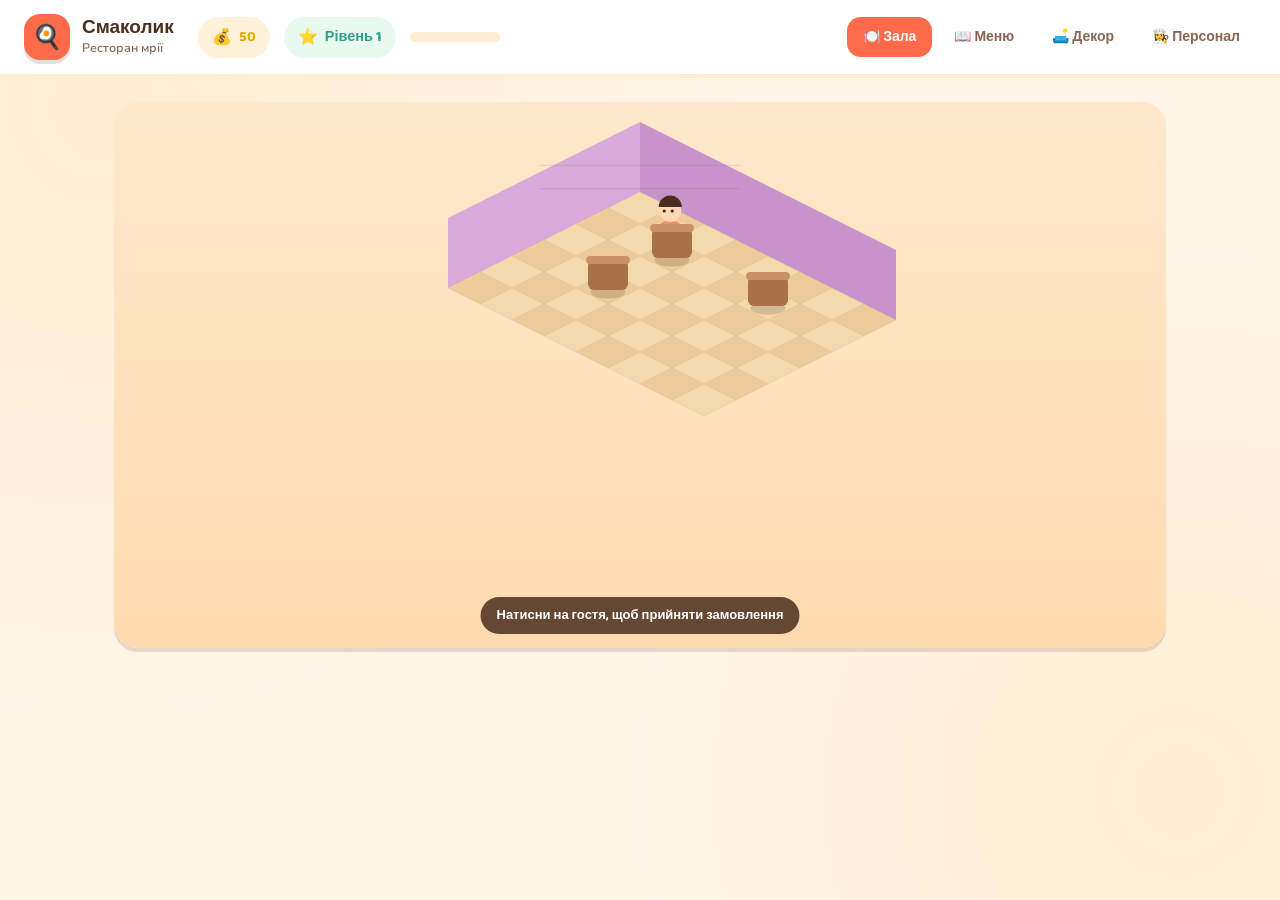
<file: index.html>
<!DOCTYPE html>
<html lang="uk">
<head>
<meta charset="UTF-8">
<meta name="viewport" content="width=device-width, initial-scale=1.0">
<title>Смаколик — ресторан твоєї мрії</title>
<link rel="preconnect" href="https://fonts.googleapis.com">
<link href="https://fonts.googleapis.com/css2?family=Baloo+2:wght@500;600;700;800&family=Nunito:wght@400;600;700;800&display=swap" rel="stylesheet">
<link rel="stylesheet" href="style.css">
</head>
<body>

<div class="topbar">
  <div class="brand">
    <div class="brand-icon">🍳</div>
    <div class="brand-text">
      <div class="brand-name">Смаколик</div>
      <div class="brand-sub">Ресторан мрії</div>
    </div>
  </div>

  <div class="stats">
    <div class="stat stat-money">
      <span class="stat-icon">💰</span>
      <span class="stat-value" id="moneyVal">50</span>
    </div>
    <div class="stat stat-level">
      <span class="stat-icon">⭐</span>
      <span class="stat-value">Рівень <span id="levelVal">1</span></span>
    </div>
    <div class="stat stat-xp">
      <div class="xp-bar"><div class="xp-fill" id="xpFill"></div></div>
    </div>
  </div>

  <div class="tabs">
    <button class="tab-btn active" data-tab="room">🍽️ Зала</button>
    <button class="tab-btn" data-tab="menu">📖 Меню</button>
    <button class="tab-btn" data-tab="shop">🛋️ Декор</button>
    <button class="tab-btn" data-tab="staff">👩‍🍳 Персонал</button>
  </div>
</div>

<div class="page">

  <section class="tab-panel active" id="tab-room">
    <div class="canvas-wrap">
      <canvas id="gameCanvas"></canvas>
      <div class="canvas-hint" id="canvasHint">Натисни на гостя, щоб прийняти замовлення</div>
    </div>
  </section>

  <section class="tab-panel" id="tab-menu">
    <div class="panel-head">
      <h2>Меню закладу</h2>
      <p>Відкривай нові страви — кожна додає різноманіття замовлень.</p>
    </div>
    <div class="card-grid" id="menuGrid"></div>
  </section>

  <section class="tab-panel" id="tab-shop">
    <div class="panel-head">
      <h2>Декор та меблі</h2>
      <p>Прикрашай заклад — гості залишають більші чайові у затишній атмосфері.</p>
    </div>
    <div class="card-grid" id="shopGrid"></div>
  </section>

  <section class="tab-panel" id="tab-staff">
    <div class="panel-head">
      <h2>Персонал</h2>
      <p>Наймай кухарів та офіціантів — вони пришвидшують готування і обслуговування.</p>
    </div>
    <div class="card-grid" id="staffGrid"></div>
  </section>

</div>

<div class="toast-stack" id="toastStack"></div>

<div class="celebration-overlay" id="celebrationOverlay">
  <div class="celebration-card">
    <div class="celebration-emoji">🎉</div>
    <div class="celebration-title">Новий рівень!</div>
    <div class="celebration-sub" id="celebrationText"></div>
    <button class="btn-primary" id="celebrationCloseBtn">Чудово!</button>
  </div>
</div>

<script src="iso-engine.js"></script>
<script src="game.js"></script>
</body>
</html>
</file>
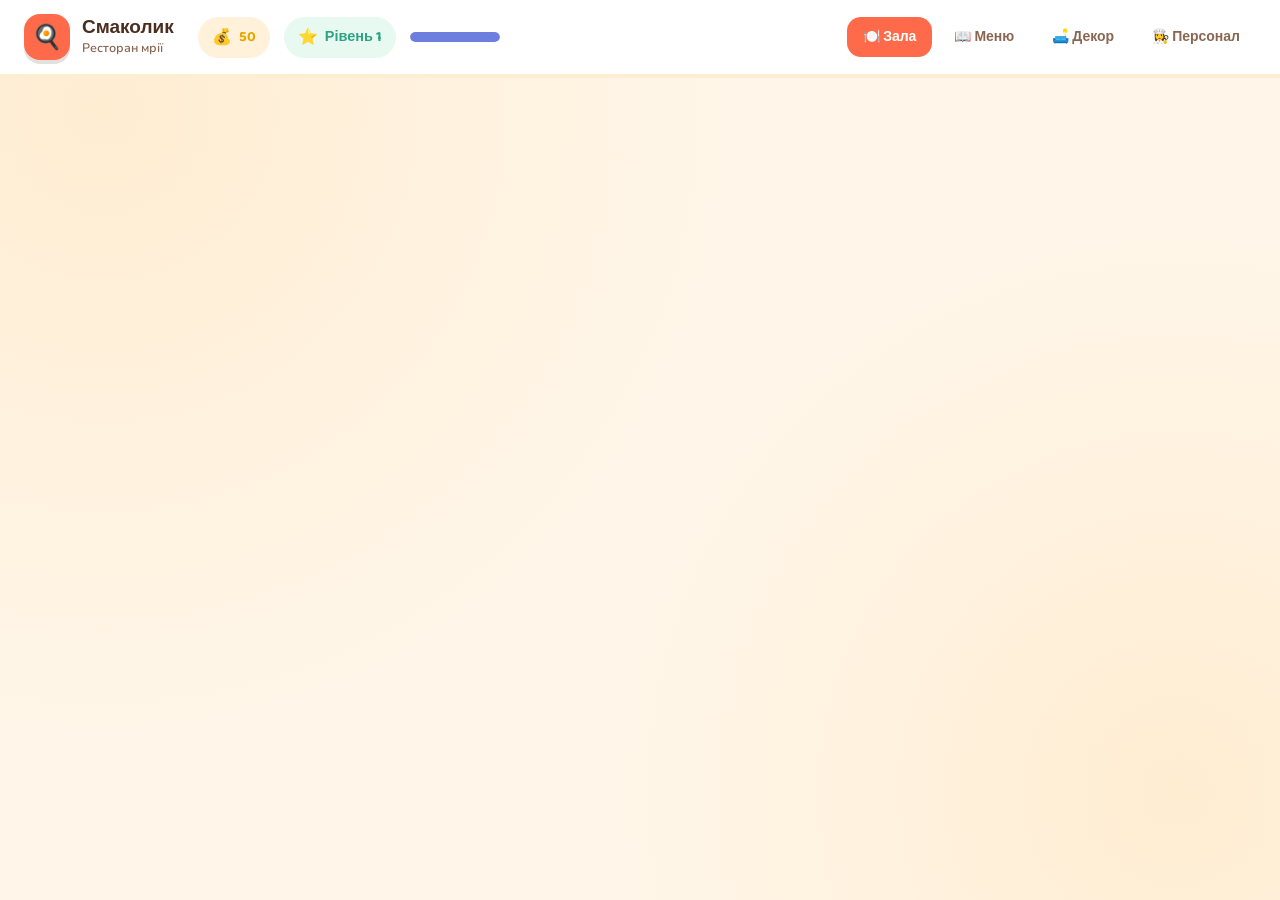
<file: index (3).html>
<!DOCTYPE html>
<html lang="uk">
<head>
<meta charset="UTF-8">
<meta name="viewport" content="width=device-width, initial-scale=1.0">
<title>Смаколик — ресторан твоєї мрії</title>
<link rel="preconnect" href="https://fonts.googleapis.com">
<link href="https://fonts.googleapis.com/css2?family=Baloo+2:wght@500;600;700;800&family=Nunito:wght@400;600;700;800&display=swap" rel="stylesheet">
<link rel="stylesheet" href="style.css">
</head>
<body>

<div class="topbar">
  <div class="brand">
    <div class="brand-icon">🍳</div>
    <div class="brand-text">
      <div class="brand-name">Смаколик</div>
      <div class="brand-sub" id="restaurantName">Ресторан мрії</div>
    </div>
  </div>

  <div class="stats">
    <div class="stat stat-money">
      <span class="stat-icon">💰</span>
      <span class="stat-value" id="moneyVal">50</span>
    </div>
    <div class="stat stat-level">
      <span class="stat-icon">⭐</span>
      <span class="stat-value">Рівень <span id="levelVal">1</span></span>
    </div>
    <div class="stat stat-xp">
      <div class="xp-bar"><div class="xp-fill" id="xpFill"></div></div>
    </div>
  </div>

  <div class="tabs">
    <button class="tab-btn active" data-tab="kitchen">🍽️ Зала</button>
    <button class="tab-btn" data-tab="menu">📖 Меню</button>
    <button class="tab-btn" data-tab="shop">🛋️ Декор</button>
    <button class="tab-btn" data-tab="staff">👩‍🍳 Персонал</button>
  </div>
</div>

<div class="page">

  <!-- ===== KITCHEN / DINING ROOM TAB ===== -->
  <section class="tab-panel active" id="tab-kitchen">
    <div class="room-floor" id="roomFloor"></div>
  </section>

  <!-- ===== MENU TAB ===== -->
  <section class="tab-panel" id="tab-menu">
    <div class="panel-head">
      <h2>Меню закладу</h2>
      <p>Відкривай нові страви для своїх гостей — кожна додає різноманіття замовлень.</p>
    </div>
    <div class="card-grid" id="menuGrid"></div>
  </section>

  <!-- ===== SHOP / DECOR TAB ===== -->
  <section class="tab-panel" id="tab-shop">
    <div class="panel-head">
      <h2>Декор та меблі</h2>
      <p>Прикрашай заклад — гості залишають більші чайові у затишній атмосфері.</p>
    </div>
    <div class="card-grid" id="shopGrid"></div>
  </section>

  <!-- ===== STAFF TAB ===== -->
  <section class="tab-panel" id="tab-staff">
    <div class="panel-head">
      <h2>Персонал</h2>
      <p>Наймай кухарів та офіціантів — вони пришвидшують готування і обслуговування.</p>
    </div>
    <div class="card-grid" id="staffGrid"></div>
  </section>

</div>

<!-- ORDER POPUP -->
<div class="toast-stack" id="toastStack"></div>

<!-- LEVEL UP CELEBRATION -->
<div class="celebration-overlay" id="celebrationOverlay">
  <div class="celebration-card">
    <div class="celebration-emoji">🎉</div>
    <div class="celebration-title">Новий рівень!</div>
    <div class="celebration-sub" id="celebrationText"></div>
    <button class="btn-primary" id="celebrationCloseBtn">Чудово!</button>
  </div>
</div>

<script src="game.js"></script>
</body>
</html>
</file>
<file: style.css>
* { box-sizing: border-box; margin: 0; padding: 0; }

:root {
  --cream: #FFF6E9;
  --cream-deep: #FFEDD2;
  --choco: #4A2E1F;
  --choco-soft: #8A6651;
  --tomato: #FF6B4A;
  --tomato-deep: #E0502F;
  --mint: #4ECCA3;
  --mint-deep: #2FA382;
  --butter: #FFC94A;
  --butter-deep: #E5A800;
  --blueberry: #6C7FE0;
  --card-shadow: 0 4px 0 rgba(74, 46, 31, 0.15);
  --card-shadow-hover: 0 6px 0 rgba(74, 46, 31, 0.18);
  --font-display: 'Baloo 2', sans-serif;
  --font-body: 'Nunito', sans-serif;
}

body {
  background: var(--cream);
  background-image:
    radial-gradient(circle at 8% 12%, var(--cream-deep) 0%, transparent 45%),
    radial-gradient(circle at 92% 88%, var(--cream-deep) 0%, transparent 40%);
  color: var(--choco);
  font-family: var(--font-body);
  min-height: 100vh;
}

.topbar {
  background: #fff;
  border-bottom: 4px solid var(--cream-deep);
  padding: 14px 24px;
  display: flex;
  align-items: center;
  gap: 24px;
  flex-wrap: wrap;
  position: sticky;
  top: 0;
  z-index: 50;
}

.brand { display: flex; align-items: center; gap: 12px; }
.brand-icon {
  width: 46px; height: 46px;
  background: var(--tomato);
  border-radius: 16px;
  display: flex; align-items: center; justify-content: center;
  font-size: 24px;
  box-shadow: var(--card-shadow);
}
.brand-name { font-family: var(--font-display); font-weight: 800; font-size: 19px; color: var(--choco); line-height: 1.1; }
.brand-sub { font-size: 12.5px; color: var(--choco-soft); font-weight: 600; }

.stats { display: flex; align-items: center; gap: 14px; }
.stat {
  display: flex; align-items: center; gap: 7px;
  background: var(--cream-deep);
  padding: 8px 14px;
  border-radius: 30px;
  font-family: var(--font-display);
  font-weight: 700;
  font-size: 14.5px;
}
.stat-icon { font-size: 16px; }
.stat-money { background: #FFF1DA; color: var(--butter-deep); }
.stat-level { background: #E8F9F2; color: var(--mint-deep); }
.stat-xp { background: transparent; padding: 0; }
.xp-bar { width: 90px; height: 10px; background: var(--cream-deep); border-radius: 10px; overflow: hidden; }
.xp-fill { height: 100%; background: var(--blueberry); border-radius: 10px; transition: width 0.3s ease; }

.tabs { display: flex; gap: 6px; margin-left: auto; }
.tab-btn {
  font-family: var(--font-display);
  font-weight: 700;
  font-size: 14px;
  padding: 9px 16px;
  border: none;
  border-radius: 14px;
  background: transparent;
  color: var(--choco-soft);
  cursor: pointer;
  transition: all 0.15s;
}
.tab-btn:hover { background: var(--cream-deep); }
.tab-btn.active { background: var(--tomato); color: #fff; }

.page { max-width: 1100px; margin: 0 auto; padding: 24px; }
.tab-panel { display: none; }
.tab-panel.active { display: block; }

.panel-head { margin-bottom: 20px; }
.panel-head h2 { font-family: var(--font-display); font-size: 24px; font-weight: 800; margin-bottom: 4px; }
.panel-head p { font-size: 14px; color: var(--choco-soft); font-weight: 600; }

.canvas-wrap {
  position: relative;
  background: linear-gradient(180deg, #FFE9CC 0%, #FFDAB0 100%);
  border-radius: 24px;
  overflow: hidden;
  box-shadow: var(--card-shadow);
  display: flex;
  align-items: center;
  justify-content: center;
}
#gameCanvas { display: block; cursor: pointer; }
.canvas-hint {
  position: absolute;
  bottom: 14px; left: 50%;
  transform: translateX(-50%);
  background: rgba(74,46,31,0.85);
  color: #fff;
  font-family: var(--font-display);
  font-weight: 600;
  font-size: 13px;
  padding: 8px 16px;
  border-radius: 20px;
  pointer-events: none;
}

.card-grid {
  display: grid;
  grid-template-columns: repeat(auto-fill, minmax(220px, 1fr));
  gap: 16px;
}

.item-card {
  background: #fff;
  border-radius: 18px;
  padding: 16px;
  box-shadow: var(--card-shadow);
  display: flex;
  flex-direction: column;
  gap: 8px;
}

.item-emoji { font-size: 32px; }
.item-name { font-family: var(--font-display); font-weight: 700; font-size: 15.5px; }
.item-desc { font-size: 12.5px; color: var(--choco-soft); font-weight: 600; line-height: 1.4; min-height: 32px; }

.item-footer { display: flex; align-items: center; justify-content: space-between; margin-top: auto; padding-top: 6px; }
.item-price { font-family: var(--font-display); font-weight: 800; font-size: 14.5px; color: var(--butter-deep); }
.item-badge {
  font-family: var(--font-display);
  font-size: 11px; font-weight: 700;
  padding: 4px 10px; border-radius: 20px;
  background: var(--mint); color: #fff;
}

.btn-primary, .btn-buy {
  font-family: var(--font-display);
  font-weight: 700;
  font-size: 13.5px;
  padding: 9px 16px;
  border: none;
  border-radius: 12px;
  background: var(--tomato);
  color: #fff;
  cursor: pointer;
  transition: all 0.12s;
}
.btn-buy:hover { background: var(--tomato-deep); }
.btn-buy:active { transform: scale(0.96); }
.btn-buy:disabled { background: var(--cream-deep); color: var(--choco-soft); cursor: not-allowed; }

.toast-stack {
  position: fixed;
  top: 90px; right: 24px;
  display: flex; flex-direction: column; gap: 8px;
  z-index: 100;
  pointer-events: none;
}
.money-toast {
  background: #fff;
  border-radius: 14px;
  padding: 10px 16px;
  font-family: var(--font-display);
  font-weight: 800;
  font-size: 14px;
  color: var(--mint-deep);
  box-shadow: var(--card-shadow);
  animation: toastPop 1.6s ease forwards;
}
@keyframes toastPop {
  0% { opacity: 0; transform: translateY(6px) scale(0.9); }
  15% { opacity: 1; transform: translateY(0) scale(1); }
  80% { opacity: 1; }
  100% { opacity: 0; transform: translateY(-10px); }
}

.celebration-overlay {
  position: fixed; inset: 0;
  background: rgba(74, 46, 31, 0.45);
  display: none; align-items: center; justify-content: center;
  z-index: 200;
}
.celebration-overlay.show { display: flex; }
.celebration-card {
  background: #fff;
  border-radius: 24px;
  padding: 36px 32px;
  text-align: center;
  max-width: 320px;
  box-shadow: 0 8px 0 rgba(74,46,31,0.2);
}
.celebration-emoji { font-size: 56px; margin-bottom: 10px; }
.celebration-title { font-family: var(--font-display); font-weight: 800; font-size: 22px; margin-bottom: 8px; }
.celebration-sub { font-size: 14px; color: var(--choco-soft); font-weight: 600; margin-bottom: 20px; }

@media (max-width: 720px) {
  .topbar { flex-direction: column; align-items: stretch; }
  .tabs { margin-left: 0; justify-content: space-between; }
  .stats { justify-content: space-between; }
}
</file>
